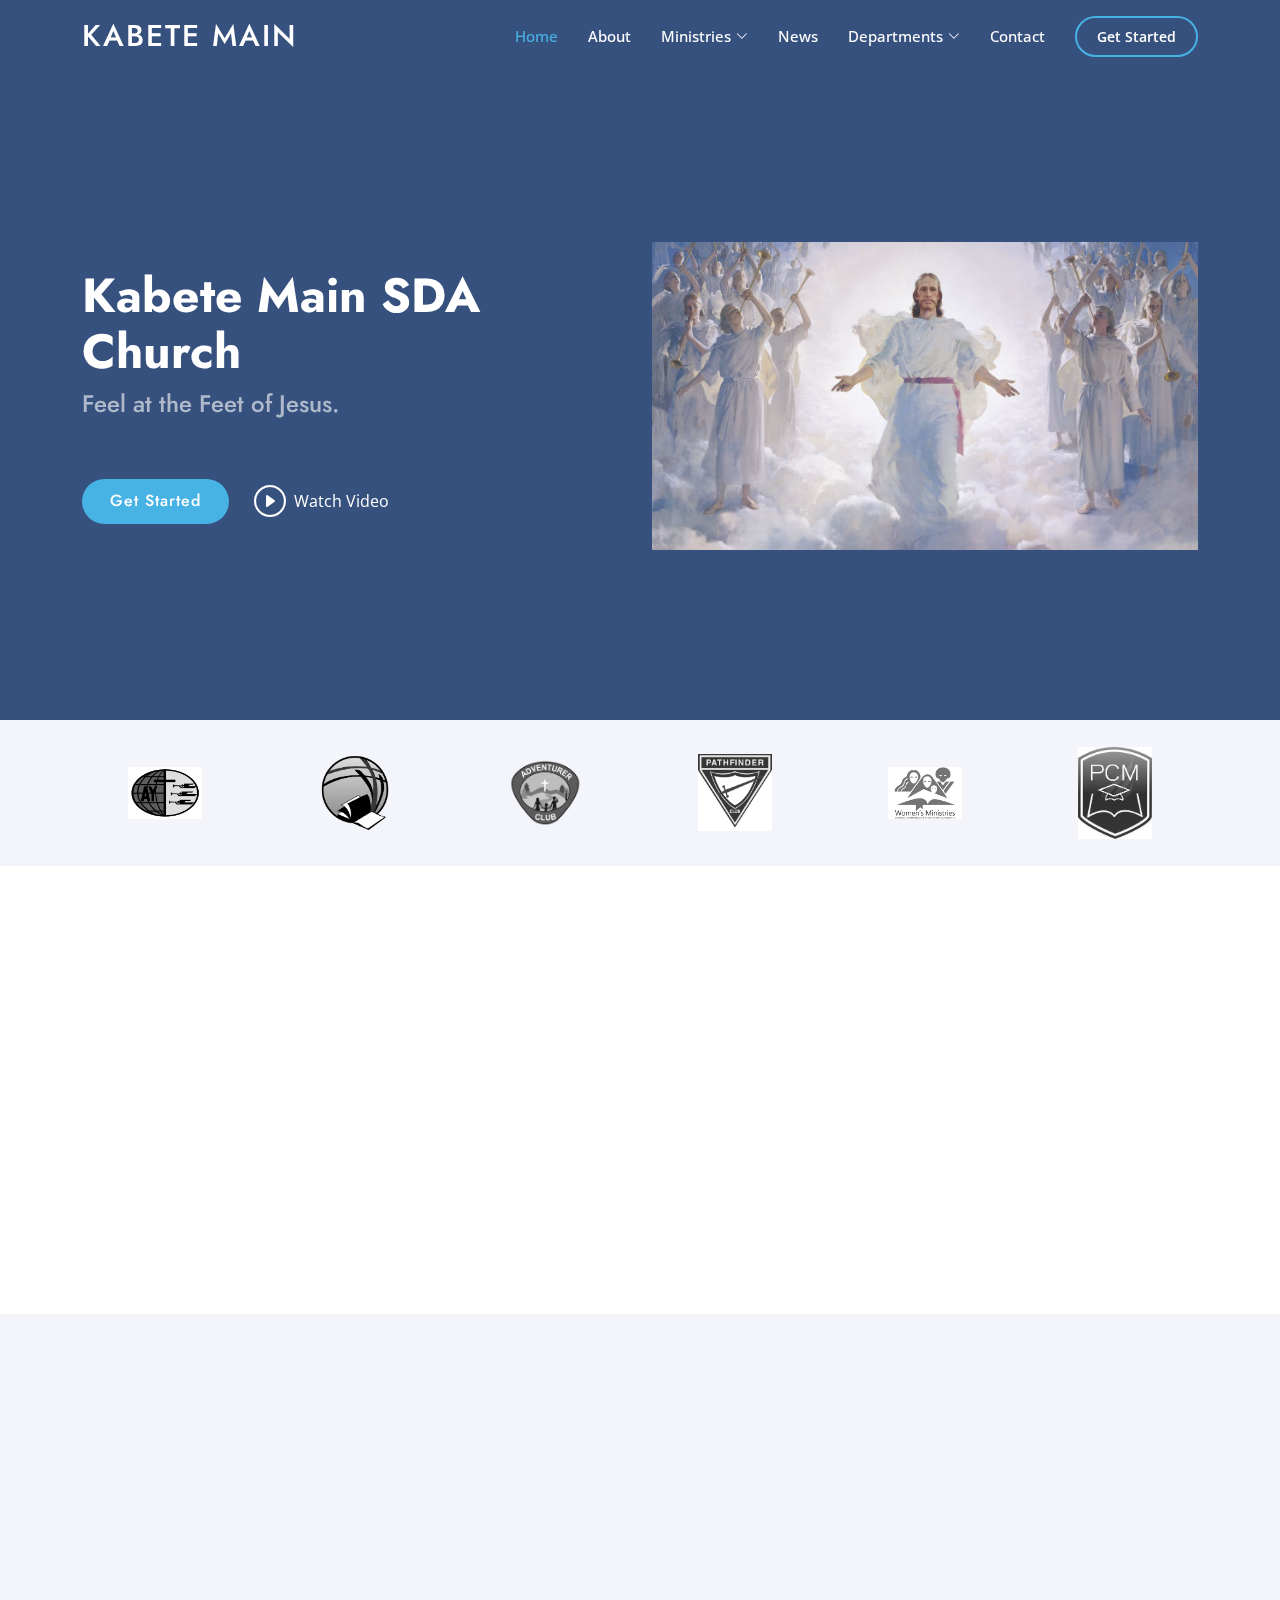
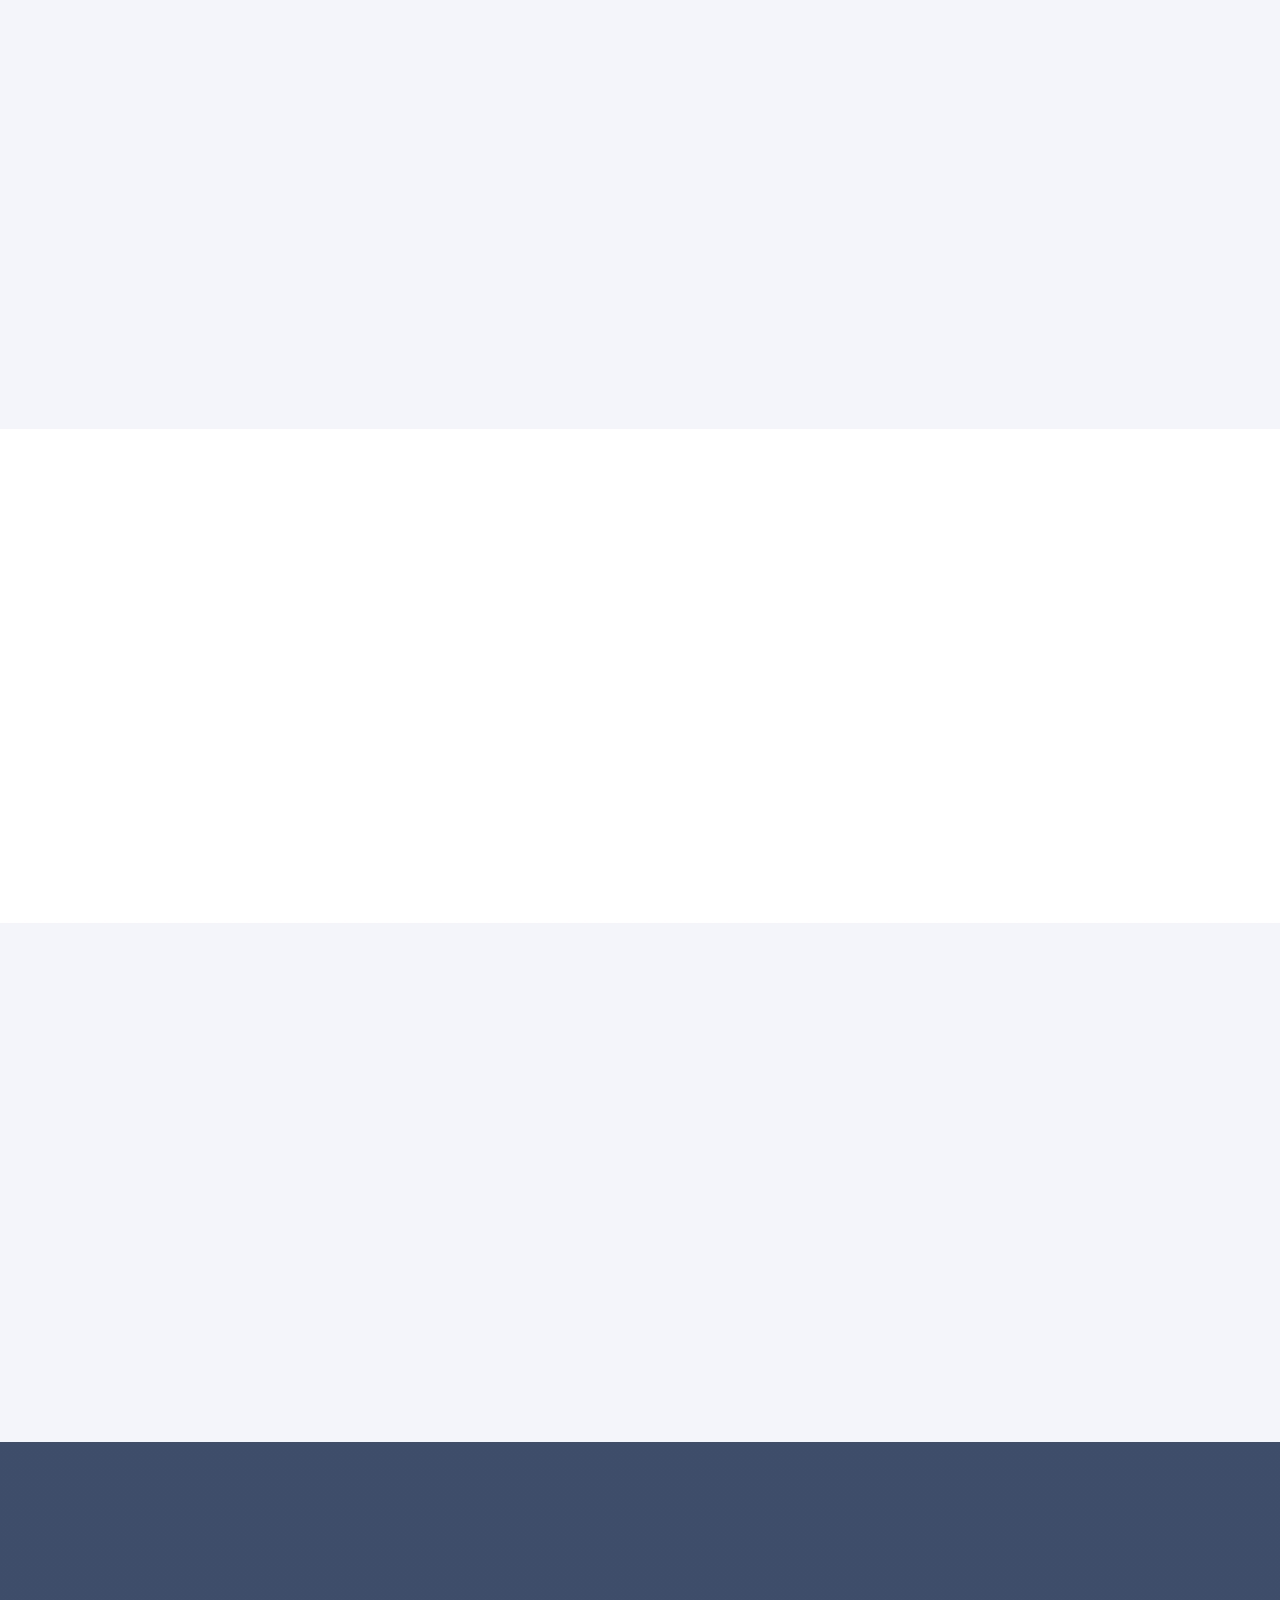
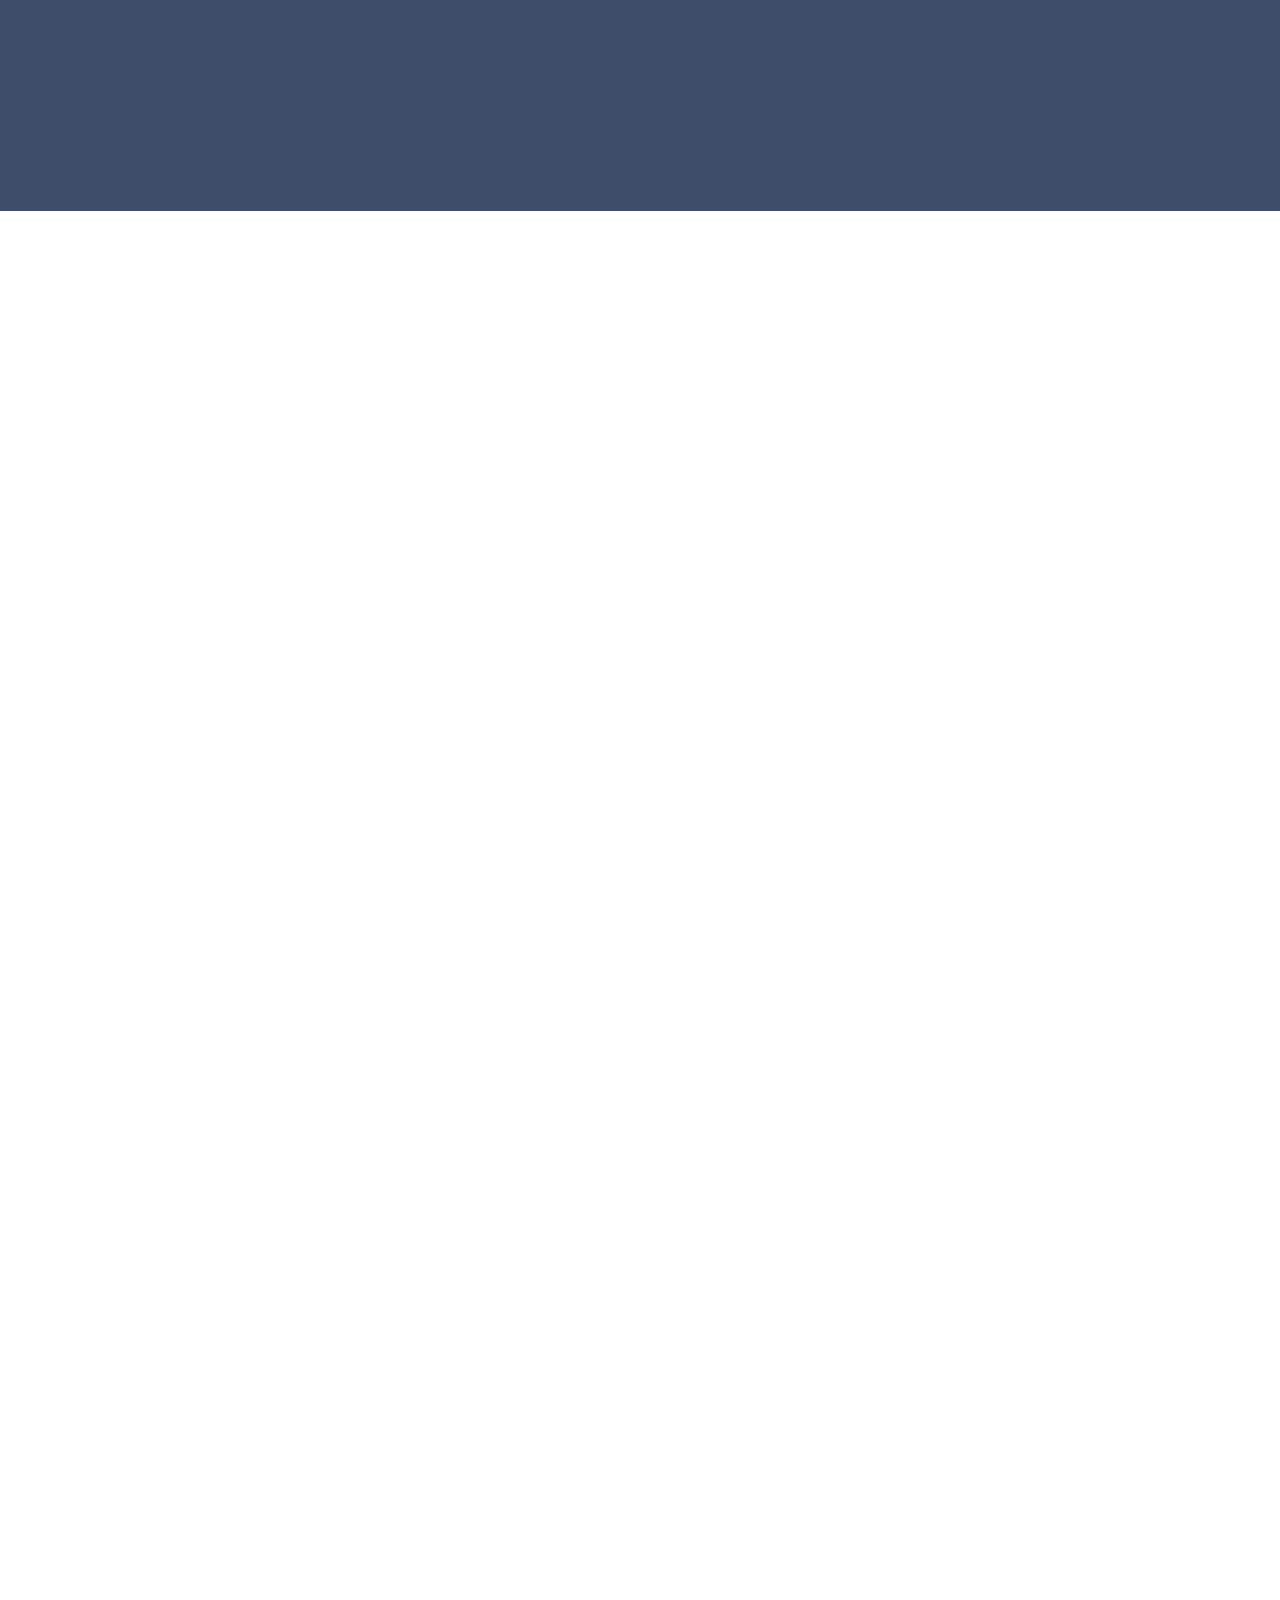
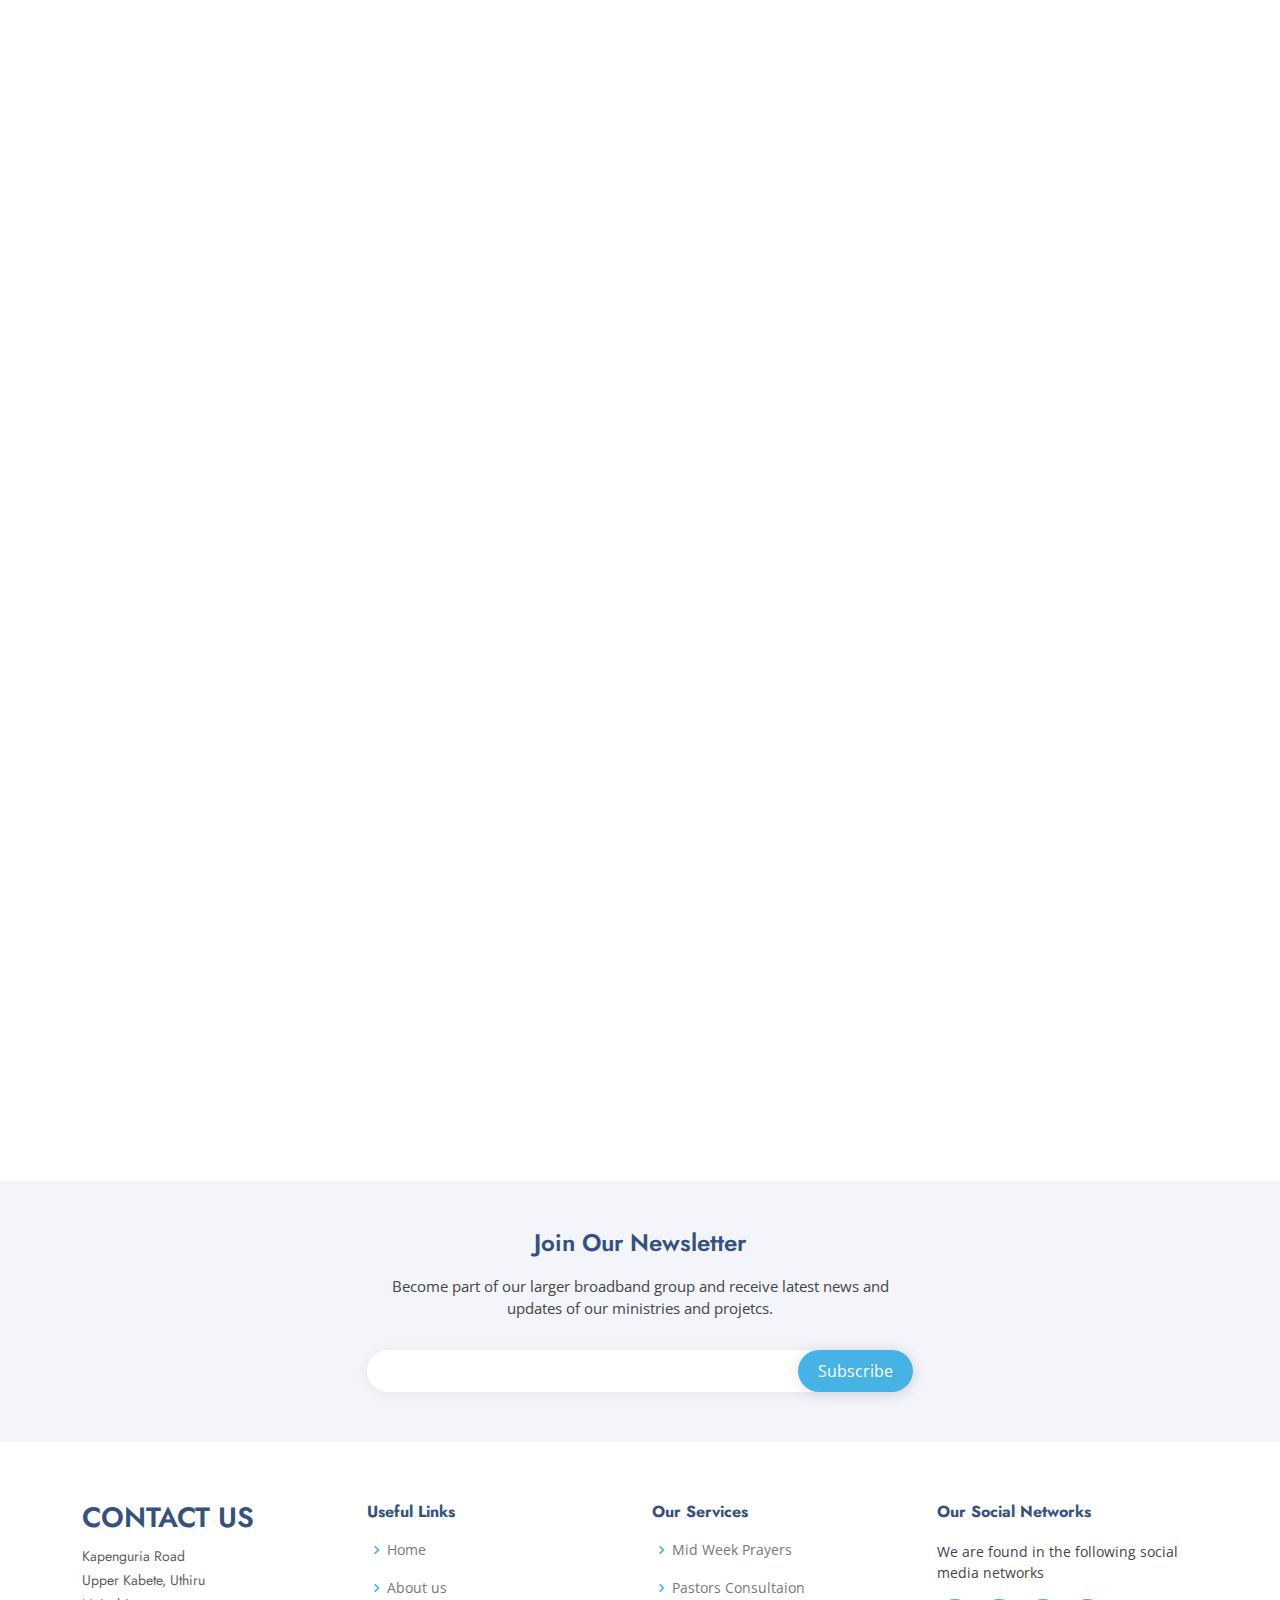
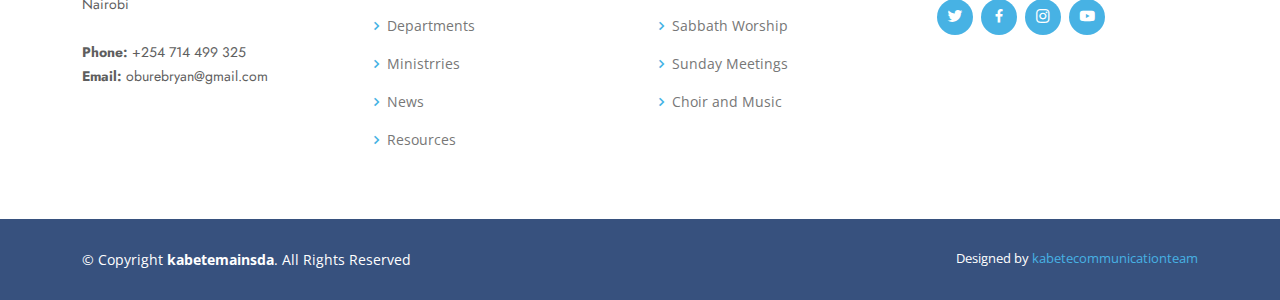
<file: index.html>
<!DOCTYPE html>
<html lang="en">

<head>
  <meta charset="utf-8">
  <meta content="width=device-width, initial-scale=1.0" name="viewport">

  <title>Kabete SDA Church</title>
  <meta content="" name="description">
  <meta content="" name="keywords">

  <!-- Adventist logo -->
  <link href="assets/img/ad log.png" rel="icon">
  <link href="assets/img/adv logo.png" rel="adv logo">

  <!-- Google Fonts -->
  <link href="https://fonts.googleapis.com/css?family=Open+Sans:300,300i,400,400i,600,600i,700,700i|Jost:300,300i,400,400i,500,500i,600,600i,700,700i|Poppins:300,300i,400,400i,500,500i,600,600i,700,700i" rel="stylesheet">

  <!-- Vendor CSS Files -->
  <link href="assets/vendor/aos/aos.css" rel="stylesheet">
  <link href="assets/vendor/bootstrap/css/bootstrap.min.css" rel="stylesheet">
  <link href="assets/vendor/bootstrap-icons/bootstrap-icons.css" rel="stylesheet">
  <link href="assets/vendor/boxicons/css/boxicons.min.css" rel="stylesheet">
  <link href="assets/vendor/glightbox/css/glightbox.min.css" rel="stylesheet">
  <link href="assets/vendor/remixicon/remixicon.css" rel="stylesheet">
  <link href="assets/vendor/swiper/swiper-bundle.min.css" rel="stylesheet">

  <!-- Template Main CSS File -->
  <link href="assets/css/style.css" rel="stylesheet">

  <!-- =======================================================
  * Template Name: fastlinker - v4.8.0
  * Template URL: https://bootstrapmade.com/arsha-free-bootstrap-html-template-corporate/
  * Author: BootstrapMade.com
  * License: https://bootstrapmade.com/license/
  ======================================================== -->
</head>

<body>

  <!-- ======= Header ======= -->
  <header id="header" class="fixed-top ">
    <div class="container d-flex align-items-center">

      <h1 class="logo me-auto"><a href="index.html">KABETE MAIN</a></h1>
      
      <!-- Uncomment below if you prefer to use an image logo -->
      <!-- <a href="index.html" class="logo me-auto"><img src="assets/img/logo.png" alt="" class="img-fluid"></a>-->

      <nav id="navbar" class="navbar">
        <ul>
          <li><a class="nav-link scrollto active" href="#hero">Home</a></li>
          <li><a class="nav-link scrollto" href="#about">About</a></li>
          <li class="dropdown"><a href="#"><span>Ministries</span> <i class="bi bi-chevron-down"></i></a>
            <ul>
              <li><a href="#">Prison</a></li>
              <li><a href="#">Street</a></li>
              <li><a href="#">School</a></li>
              <li><a href="#">Hospital</a></li>
            </ul>
          </li>
          <li><a class="nav-link scrollto" href="#News"> News</a></li>
          <li class="dropdown"><a href="#"><span>Departments</span> <i class="bi bi-chevron-down"></i></a>
            <ul>
              <li><a href="#">Elders</a></li>
              <li class="dropdown"><a href="#"><span>Youth</span> <i class="bi bi-chevron-right"></i></a>
                <ul>
                  <li><a href="#">Pathfinders</a></li>
                  <li><a href="#">Ambassadors</a></li>
                  <li><a href="#">Senior Youth</a></li>
                </ul>
              </li>
              <li><a href="#">AMO</a></li>
              <li><a href="#">AWM</a></li>
              <li><a href="#">Chaplaincy</a></li>
              <li><a href="#">Masterguide</a></li>
            </ul>
          </li>
          <li><a class="nav-link scrollto" href="#contact">Contact</a></li>
          <li><a class="getstarted scrollto" href="#about">Get Started</a></li>
        </ul>
        <i class="bi bi-list mobile-nav-toggle"></i>
      </nav><!-- .navbar -->

    </div>
  </header><!-- End Header -->

  <!-- ======= Hero Section ======= -->
  <section id="hero" class="d-flex align-items-center">

    <div class="container">
      <div class="row">
        <div class="col-lg-6 d-flex flex-column justify-content-center pt-4 pt-lg-0 order-2 order-lg-1" data-aos="fade-up" data-aos-delay="200">
          <h1>Kabete Main SDA Church</h1>
          <h2>Feel at the Feet of Jesus.</h2>
          <div class="d-flex justify-content-center justify-content-lg-start">
            <a href="#about" class="btn-get-started scrollto">Get Started</a>
            <a href="https://www.youtube.com/watch?v=jDDaplaOz7Q" class="glightbox btn-watch-video"><i class="bi bi-play-circle"></i><span>Watch Video</span></a>
          </div>
        </div>
        <div class="col-lg-6 order-1 order-lg-2 hero-img" data-aos="zoom-in" data-aos-delay="200">
          <img src="assets/img/c2.jpeg" class="img-fluid animated" alt="">
        </div>
      </div>
    </div>

  </section><!-- End Hero -->

  <main id="main">

    <!-- ======= Departments Logo Section ======= -->
    <section id="clients" class="clients section-bg">
      <div class="container">

        <div class="row" data-aos="zoom-in">

          <div class="col-lg-2 col-md-4 col-6 d-flex align-items-center justify-content-center">
            <img src="assets/img/clients/ay 1.png" class="img-fluid" alt="">
          </div>

          <div class="col-lg-2 col-md-4 col-6 d-flex align-items-center justify-content-center">
            <img src="assets/img/clients/ay 2.webp" class="img-fluid" alt="">
          </div>

          <div class="col-lg-2 col-md-4 col-6 d-flex align-items-center justify-content-center">
            <img src="assets/img/clients/ay 3.webp" class="img-fluid" alt="">
          </div>

          <div class="col-lg-2 col-md-4 col-6 d-flex align-items-center justify-content-center">
            <img src="assets/img/clients/Pathfinder_logo.jpeg" class="img-fluid" alt="">
          </div>

          <div class="col-lg-2 col-md-4 col-6 d-flex align-items-center justify-content-center">
            <img src="assets/img/clients/awm 2.png" class="img-fluid" alt="">
          </div>

          <div class="col-lg-2 col-md-4 col-6 d-flex align-items-center justify-content-center">
            <img src="assets/img/clients/ay 6.jpg" class="img-fluid" alt="">
          </div>

        </div>

      </div>
    </section><!-- Department logo Section -->

    <!-- ======= About Us Section ======= -->
    <section id="about" class="about">
      <div class="container" data-aos="fade-up">

        <div class="section-title">
          <h2>About Us</h2>
        </div>

        <div class="row content">
          <div class="col-lg-6">
            <p>
              Kabete Seventh-day Adventist Church is a loving Christian community. 
              Our Church is a part of the worldwide Seventh-day Adventist community and our purpose is to spread the Gospel to all Kindred, tongue, and tribe.
             
            </p>
            <ul>
              <li><i class="ri-check-double-line"></i> Our Mid week prayers are Wednesday 5pm-6pm</li>
              <li><i class="ri-check-double-line"></i> Friday Vespus 5pm-6pm</li>
              <li><i class="ri-check-double-line"></i> Sabbatrh Worship 8am-4:30pm</li>
            </ul>
          </div>
          <div class="col-lg-6 pt-4 pt-lg-0">
            <p>
              We follow the footsteps of our Savior and Lord, Jesus Christ, the Chief Cornerstone, by mingling with the community and giving hope to the hopeless and pointing them to Christ the Source of all hope.
            </p>
            <a href="#" class="btn-learn-more">Learn More</a>
          </div>
        </div>

      </div>
    </section><!-- End About Us Section -->

    <!-- ======= Why Us Section ======= -->
    <section id="why-us" class="why-us section-bg">
      <div class="container-fluid" data-aos="fade-up">

        <div class="row">

          <div class="col-lg-7 d-flex flex-column justify-content-center align-items-stretch  order-2 order-lg-1">

            <div class="content">
              <h3>Why Kabete SDA Church <strong>The Church to be</strong></h3>
              <p>
                Based on the Bible and the Bible alone, we are able to learn and know:
              </p>
            </div>

            <div class="accordion-list">
              <ul>
                <li>
                  <a data-bs-toggle="collapse" class="collapse" data-bs-target="#accordion-list-1"><span>01</span> Why are we Seventh-Day Adventists? <i class="bx bx-chevron-down icon-show"></i><i class="bx bx-chevron-up icon-close"></i></a>
                  <div id="accordion-list-1" class="collapse show" data-bs-parent=".accordion-list">
                    <p>
                      Seventh-day Adventists are a global family of Christians who hold the Bible as the ultimate authority. There are, however, a few distinguishing characteristics that set them apart from many other Christian denominations. 
                    </p>
                  </div>
                </li>

                <li>
                  <a data-bs-toggle="collapse" data-bs-target="#accordion-list-2" class="collapsed"><span>02</span> Why we worship on Sabbath? <i class="bx bx-chevron-down icon-show"></i><i class="bx bx-chevron-up icon-close"></i></a>
                  <div id="accordion-list-2" class="collapse" data-bs-parent=".accordion-list">
                    <p> God blessed the seventh day and declared it holy, for on it He rested from all His work of creation” (Genesis 2:1-3, CSB). 
                    </p>
                  </div>
                </li>

                <li>
                  <a data-bs-toggle="collapse" data-bs-target="#accordion-list-3" class="collapsed"><span>03</span> Why we are saved through grace? <i class="bx bx-chevron-down icon-show"></i><i class="bx bx-chevron-up icon-close"></i></a>
                  <div id="accordion-list-3" class="collapse" data-bs-parent=".accordion-list">
                    <p>
                      Ea pharetra diam sit amet nisl suscipit. Rutrum tellus pellentesque eu tincidunt. Lectus urna duis convallis convallis tellus. Urna molestie at elementum eu facilisis sed odio morbi quis
                    </p>
                  </div>
                </li>

              </ul>
            </div>

          </div>

          <div class="col-lg-5 align-items-stretch order-1 order-lg-2 img" style='background-image: url("assets/img/why-us.png");' data-aos="zoom-in" data-aos-delay="150">&nbsp;</div>
        </div>

      </div>
    </section><!-- End Why Us Section -->

    <!-- ======= Church Program Involvement ======= -->
    <section id="skills" class="skills">
      <div class="container" data-aos="fade-up">

        <div class="row">
          <div class="col-lg-6 d-flex align-items-center" data-aos="fade-right" data-aos-delay="100">
            <img src="assets/img/c2.jpeg" class="img-fluid" alt="">
          </div>
          <div class="col-lg-6 pt-4 pt-lg-0 content" data-aos="fade-left" data-aos-delay="100">
            <h3>Church Program Involvemnt</h3>
            <p class="fst-italic">
              Kabete Church is a vibrant church where the young and the aged meet and make the church lively through participation in the various programs as below.
              You are welcome to have an experience like no other.
            </p>

            <div class="skills-content">

              <div class="progress">
                <span class="skill">Bible Study <i class="val">100%</i></span>
                <div class="progress-bar-wrap">
                  <div class="progress-bar" role="progressbar" aria-valuenow="100" aria-valuemin="0" aria-valuemax="100"></div>
                </div>
              </div>

              <div class="progress">
                <span class="skill">Worship in Music <i class="val">90%</i></span>
                <div class="progress-bar-wrap">
                  <div class="progress-bar" role="progressbar" aria-valuenow="90" aria-valuemin="0" aria-valuemax="100"></div>
                </div>
              </div>

              <div class="progress">
                <span class="skill">Evangelism <i class="val">75%</i></span>
                <div class="progress-bar-wrap">
                  <div class="progress-bar" role="progressbar" aria-valuenow="75" aria-valuemin="0" aria-valuemax="100"></div>
                </div>
              </div>

              <div class="progress">
                <span class="skill">Church Building <i class="val">55%</i></span>
                <div class="progress-bar-wrap">
                  <div class="progress-bar" role="progressbar" aria-valuenow="55" aria-valuemin="0" aria-valuemax="100"></div>
                </div>
              </div>

            </div>

          </div>
        </div>

      </div>
    </section><!-- Church programs Involvement -->

    <!-- ======= Services Section ======= -->
    <section id="services" class="services section-bg">
      <div class="container" data-aos="fade-up">

        <div class="section-title">
          <h2>Worship Services</h2>
          <p>Church programs includes various activities such as prayers, music, bible study, sermons and bible study. These are what makes a christian stand during times of test.</p>
        </div>

        <div class="row">
          <div class="col-xl-3 col-md-6 d-flex align-items-stretch" data-aos="zoom-in" data-aos-delay="100">
            <div class="icon-box">
              <div class="icon"><i class="bx bxl-dribbble"></i></div>
              <h4><a href="">Mid Week Prayers</a></h4>
              <p>Wednesday 5:00pm-6:00pm</p>
            </div>
          </div>

          <div class="col-xl-3 col-md-6 d-flex align-items-stretch mt-4 mt-md-0" data-aos="zoom-in" data-aos-delay="200">
            <div class="icon-box">
              <div class="icon"><i class="bx bx-file"></i></div>
              <h4><a href="">Vespus</a></h4>
              <p>Friday 5:00pm-6:00pm</p>
            </div>
          </div>

          <div class="col-xl-3 col-md-6 d-flex align-items-stretch mt-4 mt-xl-0" data-aos="zoom-in" data-aos-delay="300">
            <div class="icon-box">
              <div class="icon"><i class="bx bx-tachometer"></i></div>
              <h4><a href="">Sabbath</a></h4>
              <p>Saturday 8:00am-=5:00pm</p>
            </div>
          </div>

          <div class="col-xl-3 col-md-6 d-flex align-items-stretch mt-4 mt-xl-0" data-aos="zoom-in" data-aos-delay="400">
            <div class="icon-box">
              <div class="icon"><i class="bx bx-layer"></i></div>
              <h4><a href="">Choir  Training</a></h4>
              <p>Thursday 5:30pm-6:30pm
                 Sunday 8:00am-10:00am
              </p>
            </div>
          </div>

        </div>

      </div>
    </section><!-- End Services Section -->

    <!-- ======= Cta Section ======= -->
    <section id="cta" class="cta">
      <div class="container" data-aos="zoom-in">

        <div class="row">
          <div class="col-lg-9 text-center text-lg-start">
            <h3>Call To Mission</h3>
            <p> The mission of Seventh day Adventsist is to call people to become disciples of Jesus Christ, to proclaim the evelasting gospel embraced by the three angel's messages(Rev 14:6-12), 
              and to prepare the world for the Christ's soon return.
            </p>
          </div>
          <div class="col-lg-3 cta-btn-container text-center">
            <a class="cta-btn align-middle" href="#"> Register for Evangelism</a>
          </div>
        </div>

      </div>
    </section><!-- End Cta Section -->

    <!-- ======= Our Beliefs ======= -->
    <section id="pricing" class="pricing">
      <div class="container" data-aos="fade-up">

        <div class="section-title">
          <h2>Our Beliefs</h2>
          <p>Kabete SDA church belongs to the larger SDA international community. We have 6 doctrines which form our 28 fundamental beliefs as seventh-day adventists</p>
        </div>

        <div class="row">

          <div class="col-lg-4" data-aos="fade-up" data-aos-delay="100">
            <div class="box">
              <h3>Doctrine of God</h3>
              <h4><sup></sup>5<span>Beliefs</span></h4>
              <ul>
                <li><i class="bx bx-check"></i> Holy Scriptures</li>
                <li><i class="bx bx-check"></i> Godhead</li>
                <li><i class="bx bx-check"></i> The Father</li>
                <li><i class="bx bx-check"></i> The Son</li>
                <li><i class="bx bx-check"></i> The Holy Spirit</li>
              </ul>
              <a href="#" class="buy-btn">Get Started</a>
            </div>
          </div>

          <div class="col-lg-4" data-aos="fade-up" data-aos-delay="100">
            <div class="box">
              <h3>Doctrine of Man</h3>
              <h4><sup></sup>2<span>Beliefs</span></h4>
              <ul>
                <li><i class="bx bx-check"></i> Creation</li>
                <li><i class="bx bx-check"></i> Nature of Man</li>
              </ul>
              <a href="#" class="buy-btn">Get Started</a>
            </div>
          </div>

          <div class="col-lg-4 mt-4 mt-lg-0" data-aos="fade-up" data-aos-delay="200">
            <div class="box featured">
              <h3>Doctrine of Salvation</h3>
              <h4><sup></sup>4<span>Beliefs</span></h4>
              <ul>
                <li><i class="bx bx-check"></i> Great Controversy</li>
                <li><i class="bx bx-check"></i> Life,Death and Resurrection of Christ</li>
                <li><i class="bx bx-check"></i> Experience of Salvation</li>
                <li><i class="bx bx-check"></i> Growing in Christ</li>
              </ul>
              <a href="#" class="buy-btn">Get Started</a>
            </div>
          </div>

          <div class="col-lg-4 mt-4 mt-lg-0" data-aos="fade-up" data-aos-delay="200">
            <div class="box featured">
              <h3>Doctrine of the Church</h3>
              <h4><sup></sup>7<span>Beliefs</span></h4>
              <ul>
                <li><i class="bx bx-check"></i> Church</li>
                <li><i class="bx bx-check"></i> Remnant and its Mission</li>
                <li><i class="bx bx-check"></i> Unity in the Body of Christ</li>
                <li><i class="bx bx-check"></i> Baptism</li>
                <li><i class="bx bx-check"></i>Lords Supper</li>
                <li><i class="bx bx-check"></i>Spritual Gifts and Ministries</li>
                <li><i class="bx bx-check"></i>The Gift of Prophecy</li>
              </ul>
              <a href="#" class="buy-btn">Get Started</a>
            </div>
          </div>

          <div class="col-lg-4 mt-4 mt-lg-0" data-aos="fade-up" data-aos-delay="200">
            <div class="box featured">
              <h3>Doctrine of the Christian Life</h3>
              <h4><sup></sup>5<span>Beliefs</span></h4>
              <ul>
                <li><i class="bx bx-check"></i> Law of God</li>
                <li><i class="bx bx-check"></i> Sabbath </li>
                <li><i class="bx bx-check"></i> Stewardship</li>
                <li><i class="bx bx-check"></i> Christian Behavior</li>
                <li><i class="bx bx-check"></i> Marriage and the Family</li>
              </ul>
              <a href="#" class="buy-btn">Get Started</a>
            </div>
          </div>

          <div class="col-lg-4 mt-4 mt-lg-0" data-aos="fade-up" data-aos-delay="300">
            <div class="box">
              <h3>Doctrine of Last Days</h3>
              <h4><sup></sup>5<span>Beliefs</span></h4>
              <ul>
                <li><i class="bx bx-check"></i> Christ Ministry in the Heavenly Sanctuary</li>
                <li><i class="bx bx-check"></i> Second Coming of Christ</li>
                <li><i class="bx bx-check"></i> Death and Resurrection</li>
                <li><i class="bx bx-check"></i> Millenium and the end of Sin</li>
                <li><i class="bx bx-check"></i> New Earth</li>
              </ul>
              <a href="#" class="buy-btn">Get Started</a>
            </div>
          </div>

        </div>

      </div>
    </section><!-- End Our Beliefs Section -->

    <!-- ======= Contact Section ======= -->
    <section id="contact" class="contact">
      <div class="container" data-aos="fade-up">

        <div class="section-title">
          <h2>Contact</h2>
          <p>For more information, kindly visit us on the below location. You can as well leave us a message in the dialog box below:</p>
        </div>

        <div class="row">

          <div class="col-lg-5 d-flex align-items-stretch">
            <div class="info">
              <div class="address">
                <i class="bi bi-geo-alt"></i>
                <h4>Location:</h4>
                <p>Kapenguria Road, Upper Kabete, Nairobi</p>
              </div>

              <div class="email">
                <i class="bi bi-envelope"></i>
                <h4>Email:</h4>
                <p>oburebryan@gmail.com</p>
              </div>

              <div class="phone">
                <i class="bi bi-phone"></i>
                <h4>Call:</h4>
                <p>+254 714 499 325</p>
              </div>

              <iframe src="https://www.google.com/maps/embed?pb=!1m18!1m12!1m3!1d15955.441590771932!2d36.70736173955078!3d-1.255552800000001!2m3!1f0!2f0!3f0!3m2!1i1024!2i768!4f13.1!3m3!1m2!1s0x182f191ba5a6a429%3A0x6512fb15b8d1fd88!2sSeventh%20-%20Day%20Adventist%20Church%20Kabete!5e0!3m2!1sen!2ske!4v1660253864201!5m2!1sen!2ske" width="600" height="450" style="border:0;" allowfullscreen="" loading="lazy" referrerpolicy="no-referrer-when-downgrade"></iframe>
            </div>

          </div>

          <div class="col-lg-7 mt-5 mt-lg-0 d-flex align-items-stretch">
            <form action="forms/contact.php" method="post" role="form" class="php-email-form">
              <div class="row">
                <div class="form-group col-md-6">
                  <label for="name">Your Name</label>
                  <input type="text" name="name" class="form-control" id="name" required>
                </div>
                <div class="form-group col-md-6">
                  <label for="name">Your Email</label>
                  <input type="email" class="form-control" name="email" id="email" required>
                </div>
              </div>
              <div class="form-group">
                <label for="name">Subject</label>
                <input type="text" class="form-control" name="subject" id="subject" required>
              </div>
              <div class="form-group">
                <label for="name">Message</label>
                <textarea class="form-control" name="message" rows="10" required></textarea>
              </div>
              <div class="my-3">
                <div class="loading">Loading</div>
                <div class="error-message"></div>
                <div class="sent-message">Your message has been sent. Thank you!</div>
              </div>
              <div class="text-center"><button type="submit">Send Message</button></div>
            </form>
          </div>

        </div>

      </div>
    </section><!-- End Contact Section -->

  </main><!-- End #main -->

  <!-- ======= Footer ======= -->
  <footer id="footer">

    <div class="footer-newsletter">
      <div class="container">
        <div class="row justify-content-center">
          <div class="col-lg-6">
            <h4>Join Our Newsletter</h4>
            <p>Become part of our larger broadband group and receive latest news and updates of our ministries and projetcs.</p>
            <form action="" method="post">
              <input type="email" name="email"><input type="submit" value="Subscribe">
            </form>
          </div>
        </div>
      </div>
    </div>

    <div class="footer-top">
      <div class="container">
        <div class="row">

          <div class="col-lg-3 col-md-6 footer-contact">
            <h3>Contact Us</h3>
            <p>
              Kapenguria Road <br>
              Upper Kabete, Uthiru<br>
              Nairobi <br><br>
              <strong>Phone:</strong> +254 714 499 325<br>
              <strong>Email:</strong> oburebryan@gmail.com<br>
            </p>
          </div>

          <div class="col-lg-3 col-md-6 footer-links">
            <h4>Useful Links</h4>
            <ul>
              <li><i class="bx bx-chevron-right"></i> <a href="#">Home</a></li>
              <li><i class="bx bx-chevron-right"></i> <a href="#">About us</a></li>
              <li><i class="bx bx-chevron-right"></i> <a href="#">Departments</a></li>
              <li><i class="bx bx-chevron-right"></i> <a href="#">Ministrries</a></li>
              <li><i class="bx bx-chevron-right"></i> <a href="#">News</a></li>
              <li><i class="bx bx-chevron-right"></i> <a href="#">Resources</a></li>
            </ul>
          </div>

          <div class="col-lg-3 col-md-6 footer-links">
            <h4>Our Services</h4>
            <ul>
              <li><i class="bx bx-chevron-right"></i> <a href="#">Mid Week Prayers</a></li>
              <li><i class="bx bx-chevron-right"></i> <a href="#">Pastors Consultaion</a></li>
              <li><i class="bx bx-chevron-right"></i> <a href="#">Sabbath Worship</a></li>
              <li><i class="bx bx-chevron-right"></i> <a href="#">Sunday Meetings</a></li>
              <li><i class="bx bx-chevron-right"></i> <a href="#">Choir and Music</a></li>
            </ul>
          </div>

          <div class="col-lg-3 col-md-6 footer-links">
            <h4>Our Social Networks</h4>
            <p>We are found in the following social media networks</p>
            <div class="social-links mt-3">
              <a href="#" class="twitter"><i class="bx bxl-twitter"></i></a>
              <a href="#" class="facebook"><i class="bx bxl-facebook"></i></a>
              <a href="#" class="instagram"><i class="bx bxl-instagram"></i></a>
              <a href="#" class="youtube"><i class="bx bxl-youtube"></i></a>
            </div>
          </div>

        </div>
      </div>
    </div>

    <div class="container footer-bottom clearfix">
      <div class="copyright">
        &copy; Copyright <strong><span>kabetemainsda</span></strong>. All Rights Reserved
      </div>
      <div class="credits">
        <!-- All the links in the footer should remain intact. -->
        <!-- You can delete the links only if you purchased the pro version. -->
        <!-- Licensing information: https://bootstrapmade.com/license/ -->
        <!-- Purchase the pro version with working PHP/AJAX contact form: https://bootstrapmade.com/arsha-free-bootstrap-html-template-corporate/ -->
        Designed by <a href="https://github.com/fastlinker">kabetecommunicationteam</a>
      </div>
    </div>
  </footer><!-- End Footer -->

  <div id="preloader"></div>
  <a href="#" class="back-to-top d-flex align-items-center justify-content-center"><i class="bi bi-arrow-up-short"></i></a>

  <!-- Vendor JS Files -->
  <script src="assets/vendor/aos/aos.js"></script>
  <script src="assets/vendor/bootstrap/js/bootstrap.bundle.min.js"></script>
  <script src="assets/vendor/glightbox/js/glightbox.min.js"></script>
  <script src="assets/vendor/isotope-layout/isotope.pkgd.min.js"></script>
  <script src="assets/vendor/swiper/swiper-bundle.min.js"></script>
  <script src="assets/vendor/waypoints/noframework.waypoints.js"></script>
  <script src="assets/vendor/php-email-form/validate.js"></script>

  <!-- Template Main JS File -->
  <script src="assets/js/main.js"></script>

</body>

</html>
</file>
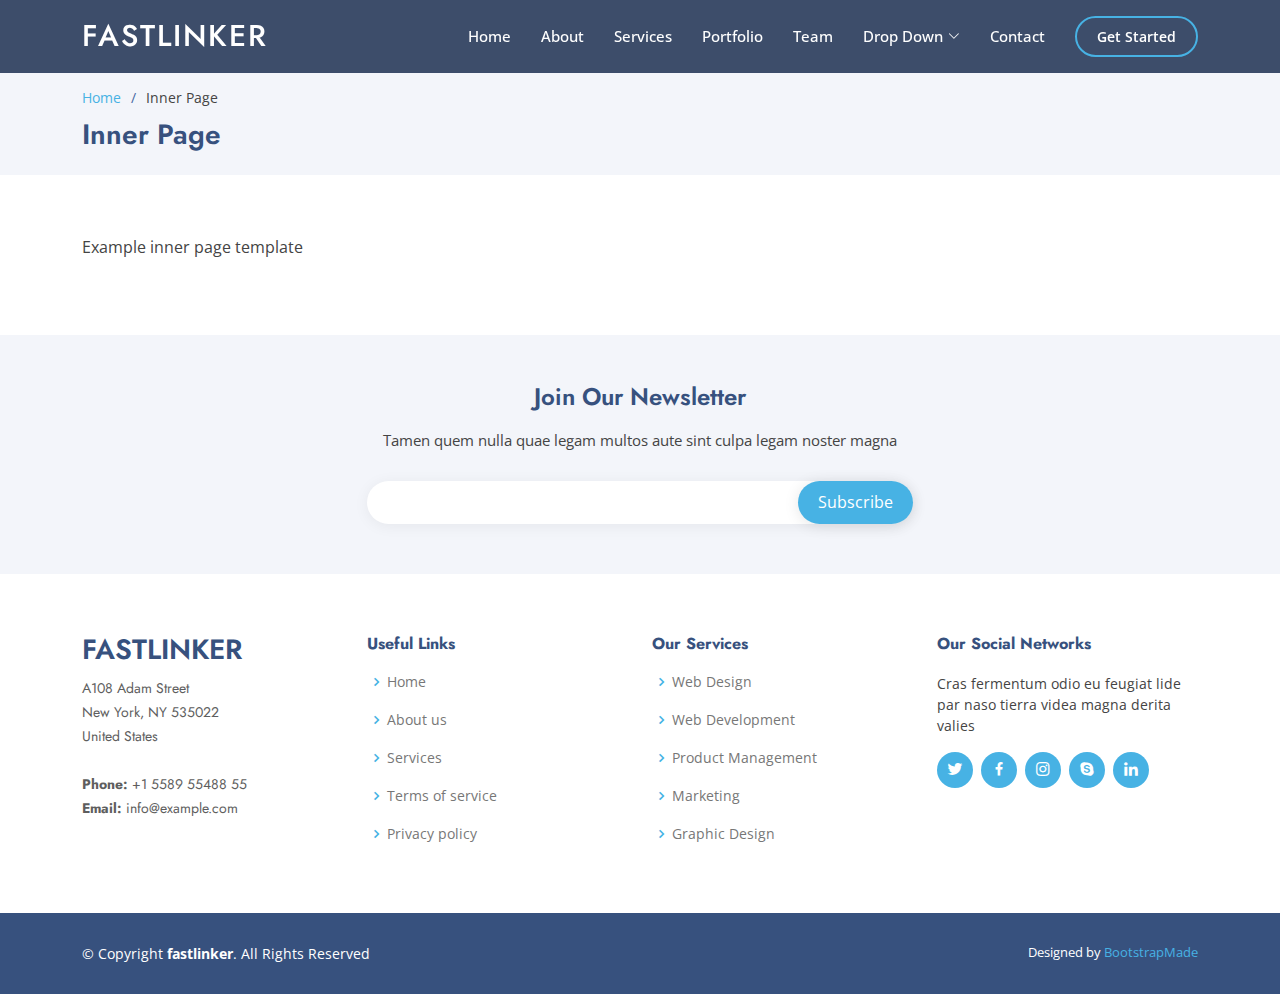
<file: inner-page.html>
<!DOCTYPE html>
<html lang="en">

<head>
  <meta charset="utf-8">
  <meta content="width=device-width, initial-scale=1.0" name="viewport">

  <title>Inner Page - fastlinker Bootstrap Template</title>
  <meta content="" name="description">
  <meta content="" name="keywords">

  <!-- Favicons -->
  <link href="assets/img/favicon.png" rel="icon">
  <link href="assets/img/apple-touch-icon.png" rel="apple-touch-icon">

  <!-- Google Fonts -->
  <link href="https://fonts.googleapis.com/css?family=Open+Sans:300,300i,400,400i,600,600i,700,700i|Jost:300,300i,400,400i,500,500i,600,600i,700,700i|Poppins:300,300i,400,400i,500,500i,600,600i,700,700i" rel="stylesheet">

  <!-- Vendor CSS Files -->
  <link href="assets/vendor/aos/aos.css" rel="stylesheet">
  <link href="assets/vendor/bootstrap/css/bootstrap.min.css" rel="stylesheet">
  <link href="assets/vendor/bootstrap-icons/bootstrap-icons.css" rel="stylesheet">
  <link href="assets/vendor/boxicons/css/boxicons.min.css" rel="stylesheet">
  <link href="assets/vendor/glightbox/css/glightbox.min.css" rel="stylesheet">
  <link href="assets/vendor/remixicon/remixicon.css" rel="stylesheet">
  <link href="assets/vendor/swiper/swiper-bundle.min.css" rel="stylesheet">

  <!-- Template Main CSS File -->
  <link href="assets/css/style.css" rel="stylesheet">

  <!-- =======================================================
  * Template Name: fastlinker - v4.8.0
  * Template URL: https://bootstrapmade.com/fastlinker-free-bootstrap-html-template-corporate/
  * Author: BootstrapMade.com
  * License: https://bootstrapmade.com/license/
  ======================================================== -->
</head>

<body>

  <!-- ======= Header ======= -->
  <header id="header" class="fixed-top header-inner-pages">
    <div class="container d-flex align-items-center">

      <h1 class="logo me-auto"><a href="index.html">fastlinker</a></h1>
      <!-- Uncomment below if you prefer to use an image logo -->
      <!-- <a href="index.html" class="logo me-auto"><img src="assets/img/logo.png" alt="" class="img-fluid"></a>-->

      <nav id="navbar" class="navbar">
        <ul>
          <li><a class="nav-link scrollto " href="#hero">Home</a></li>
          <li><a class="nav-link scrollto" href="#about">About</a></li>
          <li><a class="nav-link scrollto" href="#services">Services</a></li>
          <li><a class="nav-link   scrollto" href="#portfolio">Portfolio</a></li>
          <li><a class="nav-link scrollto" href="#team">Team</a></li>
          <li class="dropdown"><a href="#"><span>Drop Down</span> <i class="bi bi-chevron-down"></i></a>
            <ul>
              <li><a href="#">Drop Down 1</a></li>
              <li class="dropdown"><a href="#"><span>Deep Drop Down</span> <i class="bi bi-chevron-right"></i></a>
                <ul>
                  <li><a href="#">Deep Drop Down 1</a></li>
                  <li><a href="#">Deep Drop Down 2</a></li>
                  <li><a href="#">Deep Drop Down 3</a></li>
                  <li><a href="#">Deep Drop Down 4</a></li>
                  <li><a href="#">Deep Drop Down 5</a></li>
                </ul>
              </li>
              <li><a href="#">Drop Down 2</a></li>
              <li><a href="#">Drop Down 3</a></li>
              <li><a href="#">Drop Down 4</a></li>
            </ul>
          </li>
          <li><a class="nav-link scrollto" href="#contact">Contact</a></li>
          <li><a class="getstarted scrollto" href="#about">Get Started</a></li>
        </ul>
        <i class="bi bi-list mobile-nav-toggle"></i>
      </nav><!-- .navbar -->

    </div>
  </header><!-- End Header -->

  <main id="main">

    <!-- ======= Breadcrumbs ======= -->
    <section id="breadcrumbs" class="breadcrumbs">
      <div class="container">

        <ol>
          <li><a href="index.html">Home</a></li>
          <li>Inner Page</li>
        </ol>
        <h2>Inner Page</h2>

      </div>
    </section><!-- End Breadcrumbs -->

    <section class="inner-page">
      <div class="container">
        <p>
          Example inner page template
        </p>
      </div>
    </section>

  </main><!-- End #main -->

  <!-- ======= Footer ======= -->
  <footer id="footer">

    <div class="footer-newsletter">
      <div class="container">
        <div class="row justify-content-center">
          <div class="col-lg-6">
            <h4>Join Our Newsletter</h4>
            <p>Tamen quem nulla quae legam multos aute sint culpa legam noster magna</p>
            <form action="" method="post">
              <input type="email" name="email"><input type="submit" value="Subscribe">
            </form>
          </div>
        </div>
      </div>
    </div>

    <div class="footer-top">
      <div class="container">
        <div class="row">

          <div class="col-lg-3 col-md-6 footer-contact">
            <h3>fastlinker</h3>
            <p>
              A108 Adam Street <br>
              New York, NY 535022<br>
              United States <br><br>
              <strong>Phone:</strong> +1 5589 55488 55<br>
              <strong>Email:</strong> info@example.com<br>
            </p>
          </div>

          <div class="col-lg-3 col-md-6 footer-links">
            <h4>Useful Links</h4>
            <ul>
              <li><i class="bx bx-chevron-right"></i> <a href="#">Home</a></li>
              <li><i class="bx bx-chevron-right"></i> <a href="#">About us</a></li>
              <li><i class="bx bx-chevron-right"></i> <a href="#">Services</a></li>
              <li><i class="bx bx-chevron-right"></i> <a href="#">Terms of service</a></li>
              <li><i class="bx bx-chevron-right"></i> <a href="#">Privacy policy</a></li>
            </ul>
          </div>

          <div class="col-lg-3 col-md-6 footer-links">
            <h4>Our Services</h4>
            <ul>
              <li><i class="bx bx-chevron-right"></i> <a href="#">Web Design</a></li>
              <li><i class="bx bx-chevron-right"></i> <a href="#">Web Development</a></li>
              <li><i class="bx bx-chevron-right"></i> <a href="#">Product Management</a></li>
              <li><i class="bx bx-chevron-right"></i> <a href="#">Marketing</a></li>
              <li><i class="bx bx-chevron-right"></i> <a href="#">Graphic Design</a></li>
            </ul>
          </div>

          <div class="col-lg-3 col-md-6 footer-links">
            <h4>Our Social Networks</h4>
            <p>Cras fermentum odio eu feugiat lide par naso tierra videa magna derita valies</p>
            <div class="social-links mt-3">
              <a href="#" class="twitter"><i class="bx bxl-twitter"></i></a>
              <a href="#" class="facebook"><i class="bx bxl-facebook"></i></a>
              <a href="#" class="instagram"><i class="bx bxl-instagram"></i></a>
              <a href="#" class="google-plus"><i class="bx bxl-skype"></i></a>
              <a href="#" class="linkedin"><i class="bx bxl-linkedin"></i></a>
            </div>
          </div>

        </div>
      </div>
    </div>

    <div class="container footer-bottom clearfix">
      <div class="copyright">
        &copy; Copyright <strong><span>fastlinker</span></strong>. All Rights Reserved
      </div>
      <div class="credits">
        <!-- All the links in the footer should remain intact. -->
        <!-- You can delete the links only if you purchased the pro version. -->
        <!-- Licensing information: https://bootstrapmade.com/license/ -->
        <!-- Purchase the pro version with working PHP/AJAX contact form: https://bootstrapmade.com/fastlinker-free-bootstrap-html-template-corporate/ -->
        Designed by <a href="https://bootstrapmade.com/">BootstrapMade</a>
      </div>
    </div>
  </footer><!-- End Footer -->

  <div id="preloader"></div>
  <a href="#" class="back-to-top d-flex align-items-center justify-content-center"><i class="bi bi-arrow-up-short"></i></a>

  <!-- Vendor JS Files -->
  <script src="assets/vendor/aos/aos.js"></script>
  <script src="assets/vendor/bootstrap/js/bootstrap.bundle.min.js"></script>
  <script src="assets/vendor/glightbox/js/glightbox.min.js"></script>
  <script src="assets/vendor/isotope-layout/isotope.pkgd.min.js"></script>
  <script src="assets/vendor/swiper/swiper-bundle.min.js"></script>
  <script src="assets/vendor/waypoints/noframework.waypoints.js"></script>
  <script src="assets/vendor/php-email-form/validate.js"></script>

  <!-- Template Main JS File -->
  <script src="assets/js/main.js"></script>

</body>

</html>
</file>
<file: assets/css/style.css>
/**
* Template Name: fastlinker - v4.8.0
* Template URL: https://bootstrapmade.com/fastlinker-free-bootstrap-html-template-corporate/
* Author: BootstrapMade.com
* License: https://bootstrapmade.com/license/
*/

/*--------------------------------------------------------------
# General
--------------------------------------------------------------*/
body {
  font-family: "Open Sans", sans-serif;
  color: #444444;
}

a {
  color: #47b2e4;
  text-decoration: none;
}

a:hover {
  color: #73c5eb;
  text-decoration: none;
}

h1,
h2,
h3,
h4,
h5,
h6 {
  font-family: "Jost", sans-serif;
}

/*--------------------------------------------------------------
# Preloader
--------------------------------------------------------------*/
#preloader {
  position: fixed;
  top: 0;
  left: 0;
  right: 0;
  bottom: 0;
  z-index: 9999;
  overflow: hidden;
  background: #37517e;
}

#preloader:before {
  content: "";
  position: fixed;
  top: calc(50% - 30px);
  left: calc(50% - 30px);
  border: 6px solid #37517e;
  border-top-color: #fff;
  border-bottom-color: #fff;
  border-radius: 50%;
  width: 60px;
  height: 60px;
  -webkit-animation: animate-preloader 1s linear infinite;
  animation: animate-preloader 1s linear infinite;
}

@-webkit-keyframes animate-preloader {
  0% {
    transform: rotate(0deg);
  }

  100% {
    transform: rotate(360deg);
  }
}

@keyframes animate-preloader {
  0% {
    transform: rotate(0deg);
  }

  100% {
    transform: rotate(360deg);
  }
}

/*--------------------------------------------------------------
# Back to top button
--------------------------------------------------------------*/
.back-to-top {
  position: fixed;
  visibility: hidden;
  opacity: 0;
  right: 15px;
  bottom: 15px;
  z-index: 996;
  background: #47b2e4;
  width: 40px;
  height: 40px;
  border-radius: 50px;
  transition: all 0.4s;
}

.back-to-top i {
  font-size: 24px;
  color: #fff;
  line-height: 0;
}

.back-to-top:hover {
  background: #6bc1e9;
  color: #fff;
}

.back-to-top.active {
  visibility: visible;
  opacity: 1;
}

/*--------------------------------------------------------------
# Header
--------------------------------------------------------------*/
#header {
  transition: all 0.5s;
  z-index: 997;
  padding: 15px 0;
}

#header.header-scrolled,
#header.header-inner-pages {
  background: rgba(40, 58, 90, 0.9);
}

#header .logo {
  font-size: 30px;
  margin: 0;
  padding: 0;
  line-height: 1;
  font-weight: 500;
  letter-spacing: 2px;
  text-transform: uppercase;
}

#header .logo a {
  color: #fff;
}

#header .logo img {
  max-height: 40px;
}

/*--------------------------------------------------------------
# Navigation Menu
--------------------------------------------------------------*/
/**
* Desktop Navigation 
*/
.navbar {
  padding: 0;
}

.navbar ul {
  margin: 0;
  padding: 0;
  display: flex;
  list-style: none;
  align-items: center;
}

.navbar li {
  position: relative;
}

.navbar a,
.navbar a:focus {
  display: flex;
  align-items: center;
  justify-content: space-between;
  padding: 10px 0 10px 30px;
  font-size: 15px;
  font-weight: 500;
  color: #fff;
  white-space: nowrap;
  transition: 0.3s;
}

.navbar a i,
.navbar a:focus i {
  font-size: 12px;
  line-height: 0;
  margin-left: 5px;
}

.navbar a:hover,
.navbar .active,
.navbar .active:focus,
.navbar li:hover>a {
  color: #47b2e4;
}

.navbar .getstarted,
.navbar .getstarted:focus {
  padding: 8px 20px;
  margin-left: 30px;
  border-radius: 50px;
  color: #fff;
  font-size: 14px;
  border: 2px solid #47b2e4;
  font-weight: 600;
}

.navbar .getstarted:hover,
.navbar .getstarted:focus:hover {
  color: #fff;
  background: #31a9e1;
}

.navbar .dropdown ul {
  display: block;
  position: absolute;
  left: 14px;
  top: calc(100% + 30px);
  margin: 0;
  padding: 10px 0;
  z-index: 99;
  opacity: 0;
  visibility: hidden;
  background: #fff;
  box-shadow: 0px 0px 30px rgba(127, 137, 161, 0.25);
  transition: 0.3s;
  border-radius: 4px;
}

.navbar .dropdown ul li {
  min-width: 200px;
}

.navbar .dropdown ul a {
  padding: 10px 20px;
  font-size: 14px;
  text-transform: none;
  font-weight: 500;
  color: #0c3c53;
}

.navbar .dropdown ul a i {
  font-size: 12px;
}

.navbar .dropdown ul a:hover,
.navbar .dropdown ul .active:hover,
.navbar .dropdown ul li:hover>a {
  color: #47b2e4;
}

.navbar .dropdown:hover>ul {
  opacity: 1;
  top: 100%;
  visibility: visible;
}

.navbar .dropdown .dropdown ul {
  top: 0;
  left: calc(100% - 30px);
  visibility: hidden;
}

.navbar .dropdown .dropdown:hover>ul {
  opacity: 1;
  top: 0;
  left: 100%;
  visibility: visible;
}

@media (max-width: 1366px) {
  .navbar .dropdown .dropdown ul {
    left: -90%;
  }

  .navbar .dropdown .dropdown:hover>ul {
    left: -100%;
  }
}

/**
* Mobile Navigation 
*/
.mobile-nav-toggle {
  color: #fff;
  font-size: 28px;
  cursor: pointer;
  display: none;
  line-height: 0;
  transition: 0.5s;
}

.mobile-nav-toggle.bi-x {
  color: #fff;
}

@media (max-width: 991px) {
  .mobile-nav-toggle {
    display: block;
  }

  .navbar ul {
    display: none;
  }
}

.navbar-mobile {
  position: fixed;
  overflow: hidden;
  top: 0;
  right: 0;
  left: 0;
  bottom: 0;
  background: rgba(40, 58, 90, 0.9);
  transition: 0.3s;
  z-index: 999;
}

.navbar-mobile .mobile-nav-toggle {
  position: absolute;
  top: 15px;
  right: 15px;
}

.navbar-mobile ul {
  display: block;
  position: absolute;
  top: 55px;
  right: 15px;
  bottom: 15px;
  left: 15px;
  padding: 10px 0;
  border-radius: 10px;
  background-color: #fff;
  overflow-y: auto;
  transition: 0.3s;
}

.navbar-mobile a,
.navbar-mobile a:focus {
  padding: 10px 20px;
  font-size: 15px;
  color: #37517e;
}

.navbar-mobile a:hover,
.navbar-mobile .active,
.navbar-mobile li:hover>a {
  color: #47b2e4;
}

.navbar-mobile .getstarted,
.navbar-mobile .getstarted:focus {
  margin: 15px;
  color: #37517e;
}

.navbar-mobile .dropdown ul {
  position: static;
  display: none;
  margin: 10px 20px;
  padding: 10px 0;
  z-index: 99;
  opacity: 1;
  visibility: visible;
  background: #fff;
  box-shadow: 0px 0px 30px rgba(127, 137, 161, 0.25);
}

.navbar-mobile .dropdown ul li {
  min-width: 200px;
}

.navbar-mobile .dropdown ul a {
  padding: 10px 20px;
}

.navbar-mobile .dropdown ul a i {
  font-size: 12px;
}

.navbar-mobile .dropdown ul a:hover,
.navbar-mobile .dropdown ul .active:hover,
.navbar-mobile .dropdown ul li:hover>a {
  color: #47b2e4;
}

.navbar-mobile .dropdown>.dropdown-active {
  display: block;
}

/*--------------------------------------------------------------
# Hero Section
--------------------------------------------------------------*/
#hero {
  width: 100%;
  height: 80vh;
  background: #37517e;
}

#hero .container {
  padding-top: 72px;
}

#hero h1 {
  margin: 0 0 10px 0;
  font-size: 48px;
  font-weight: 700;
  line-height: 56px;
  color: #fff;
}

#hero h2 {
  color: rgba(255, 255, 255, 0.6);
  margin-bottom: 50px;
  font-size: 24px;
}

#hero .btn-get-started {
  font-family: "Jost", sans-serif;
  font-weight: 500;
  font-size: 16px;
  letter-spacing: 1px;
  display: inline-block;
  padding: 10px 28px 11px 28px;
  border-radius: 50px;
  transition: 0.5s;
  margin: 10px 0 0 0;
  color: #fff;
  background: #47b2e4;
}

#hero .btn-get-started:hover {
  background: #209dd8;
}

#hero .btn-watch-video {
  font-size: 16px;
  display: flex;
  align-items: center;
  transition: 0.5s;
  margin: 10px 0 0 25px;
  color: #fff;
  line-height: 1;
}

#hero .btn-watch-video i {
  line-height: 0;
  color: #fff;
  font-size: 32px;
  transition: 0.3s;
  margin-right: 8px;
}

#hero .btn-watch-video:hover i {
  color: #47b2e4;
}

#hero .animated {
  animation: up-down 2s ease-in-out infinite alternate-reverse both;
}

@media (max-width: 991px) {
  #hero {
    height: 100vh;
    text-align: center;
  }

  #hero .animated {
    -webkit-animation: none;
    animation: none;
  }

  #hero .hero-img {
    text-align: center;
  }

  #hero .hero-img img {
    width: 50%;
  }
}

@media (max-width: 768px) {
  #hero h1 {
    font-size: 28px;
    line-height: 36px;
  }

  #hero h2 {
    font-size: 18px;
    line-height: 24px;
    margin-bottom: 30px;
  }

  #hero .hero-img img {
    width: 70%;
  }
}

@media (max-width: 575px) {
  #hero .hero-img img {
    width: 80%;
  }

  #hero .btn-get-started {
    font-size: 16px;
    padding: 10px 24px 11px 24px;
  }
}

@-webkit-keyframes up-down {
  0% {
    transform: translateY(10px);
  }

  100% {
    transform: translateY(-10px);
  }
}

@keyframes up-down {
  0% {
    transform: translateY(10px);
  }

  100% {
    transform: translateY(-10px);
  }
}

/*--------------------------------------------------------------
# Sections General
--------------------------------------------------------------*/
section {
  padding: 60px 0;
  overflow: hidden;
}

.section-bg {
  background-color: #f3f5fa;
}

.section-title {
  text-align: center;
  padding-bottom: 30px;
}

.section-title h2 {
  font-size: 32px;
  font-weight: bold;
  text-transform: uppercase;
  margin-bottom: 20px;
  padding-bottom: 20px;
  position: relative;
  color: #37517e;
}

.section-title h2::before {
  content: "";
  position: absolute;
  display: block;
  width: 120px;
  height: 1px;
  background: #ddd;
  bottom: 1px;
  left: calc(50% - 60px);
}

.section-title h2::after {
  content: "";
  position: absolute;
  display: block;
  width: 40px;
  height: 3px;
  background: #47b2e4;
  bottom: 0;
  left: calc(50% - 20px);
}

.section-title p {
  margin-bottom: 0;
}

/*--------------------------------------------------------------
# Clients
--------------------------------------------------------------*/
.clients {
  padding: 12px 0;
  text-align: center;
}

.clients img {
  max-width: 45%;
  transition: all 0.4s ease-in-out;
  display: inline-block;
  padding: 15px 0;
  filter: grayscale(100);
}

.clients img:hover {
  filter: none;
  transform: scale(1.1);
}

@media (max-width: 768px) {
  .clients img {
    max-width: 40%;
  }
}

/*--------------------------------------------------------------
# About Us
--------------------------------------------------------------*/
.about .content h3 {
  font-weight: 600;
  font-size: 26px;
}

.about .content ul {
  list-style: none;
  padding: 0;
}

.about .content ul li {
  padding-left: 28px;
  position: relative;
}

.about .content ul li+li {
  margin-top: 10px;
}

.about .content ul i {
  position: absolute;
  left: 0;
  top: 2px;
  font-size: 20px;
  color: #47b2e4;
  line-height: 1;
}

.about .content p:last-child {
  margin-bottom: 0;
}

.about .content .btn-learn-more {
  font-family: "Poppins", sans-serif;
  font-weight: 500;
  font-size: 14px;
  letter-spacing: 1px;
  display: inline-block;
  padding: 12px 32px;
  border-radius: 4px;
  transition: 0.3s;
  line-height: 1;
  color: #47b2e4;
  -webkit-animation-delay: 0.8s;
  animation-delay: 0.8s;
  margin-top: 6px;
  border: 2px solid #47b2e4;
}

.about .content .btn-learn-more:hover {
  background: #47b2e4;
  color: #fff;
  text-decoration: none;
}

/*--------------------------------------------------------------
# Why Us
--------------------------------------------------------------*/
.why-us .content {
  padding: 60px 100px 0 100px;
}

.why-us .content h3 {
  font-weight: 400;
  font-size: 34px;
  color: #37517e;
}

.why-us .content h4 {
  font-size: 20px;
  font-weight: 700;
  margin-top: 5px;
}

.why-us .content p {
  font-size: 15px;
  color: #848484;
}

.why-us .img {
  background-size: contain;
  background-repeat: no-repeat;
  background-position: center center;
}

.why-us .accordion-list {
  padding: 0 100px 60px 100px;
}

.why-us .accordion-list ul {
  padding: 0;
  list-style: none;
}

.why-us .accordion-list li+li {
  margin-top: 15px;
}

.why-us .accordion-list li {
  padding: 20px;
  background: #fff;
  border-radius: 4px;
}

.why-us .accordion-list a {
  display: block;
  position: relative;
  font-family: "Poppins", sans-serif;
  font-size: 16px;
  line-height: 24px;
  font-weight: 500;
  padding-right: 30px;
  outline: none;
  cursor: pointer;
}

.why-us .accordion-list span {
  color: #47b2e4;
  font-weight: 600;
  font-size: 18px;
  padding-right: 10px;
}

.why-us .accordion-list i {
  font-size: 24px;
  position: absolute;
  right: 0;
  top: 0;
}

.why-us .accordion-list p {
  margin-bottom: 0;
  padding: 10px 0 0 0;
}

.why-us .accordion-list .icon-show {
  display: none;
}

.why-us .accordion-list a.collapsed {
  color: #343a40;
}

.why-us .accordion-list a.collapsed:hover {
  color: #47b2e4;
}

.why-us .accordion-list a.collapsed .icon-show {
  display: inline-block;
}

.why-us .accordion-list a.collapsed .icon-close {
  display: none;
}

@media (max-width: 1024px) {

  .why-us .content,
  .why-us .accordion-list {
    padding-left: 0;
    padding-right: 0;
  }
}

@media (max-width: 992px) {
  .why-us .img {
    min-height: 400px;
  }

  .why-us .content {
    padding-top: 30px;
  }

  .why-us .accordion-list {
    padding-bottom: 30px;
  }
}

@media (max-width: 575px) {
  .why-us .img {
    min-height: 200px;
  }
}

/*--------------------------------------------------------------
# Skills
--------------------------------------------------------------*/
.skills .content h3 {
  font-weight: 700;
  font-size: 32px;
  color: #37517e;
  font-family: "Poppins", sans-serif;
}

.skills .content ul {
  list-style: none;
  padding: 0;
}

.skills .content ul li {
  padding-bottom: 10px;
}

.skills .content ul i {
  font-size: 20px;
  padding-right: 4px;
  color: #47b2e4;
}

.skills .content p:last-child {
  margin-bottom: 0;
}

.skills .progress {
  height: 60px;
  display: block;
  background: none;
  border-radius: 0;
}

.skills .progress .skill {
  padding: 0;
  margin: 0 0 6px 0;
  text-transform: uppercase;
  display: block;
  font-weight: 600;
  font-family: "Poppins", sans-serif;
  color: #37517e;
}

.skills .progress .skill .val {
  float: right;
  font-style: normal;
}

.skills .progress-bar-wrap {
  background: #e8edf5;
  height: 10px;
}

.skills .progress-bar {
  width: 1px;
  height: 10px;
  transition: 0.9s;
  background-color: #4668a2;
}

/*--------------------------------------------------------------
# Services
--------------------------------------------------------------*/
.services .icon-box {
  box-shadow: 0px 0 25px 0 rgba(0, 0, 0, 0.1);
  padding: 50px 30px;
  transition: all ease-in-out 0.4s;
  background: #fff;
}

.services .icon-box .icon {
  margin-bottom: 10px;
}

.services .icon-box .icon i {
  color: #47b2e4;
  font-size: 36px;
  transition: 0.3s;
}

.services .icon-box h4 {
  font-weight: 500;
  margin-bottom: 15px;
  font-size: 24px;
}

.services .icon-box h4 a {
  color: #37517e;
  transition: ease-in-out 0.3s;
}

.services .icon-box p {
  line-height: 24px;
  font-size: 14px;
  margin-bottom: 0;
}

.services .icon-box:hover {
  transform: translateY(-10px);
}

.services .icon-box:hover h4 a {
  color: #47b2e4;
}

/*--------------------------------------------------------------
# Cta
--------------------------------------------------------------*/
.cta {
  background: linear-gradient(rgba(40, 58, 90, 0.9), rgba(40, 58, 90, 0.9)), url("../img/cta-bg.jpg") fixed center center;
  background-size: cover;
  padding: 120px 0;
}

.cta h3 {
  color: #fff;
  font-size: 28px;
  font-weight: 700;
}

.cta p {
  color: #fff;
}

.cta .cta-btn {
  font-family: "Jost", sans-serif;
  font-weight: 500;
  font-size: 16px;
  letter-spacing: 1px;
  display: inline-block;
  padding: 12px 40px;
  border-radius: 50px;
  transition: 0.5s;
  margin: 10px;
  border: 2px solid #fff;
  color: #fff;
}

.cta .cta-btn:hover {
  background: #47b2e4;
  border: 2px solid #47b2e4;
}

@media (max-width: 1024px) {
  .cta {
    background-attachment: scroll;
  }
}

@media (min-width: 769px) {
  .cta .cta-btn-container {
    display: flex;
    align-items: center;
    justify-content: flex-end;
  }
}

/*--------------------------------------------------------------
# Portfolio
--------------------------------------------------------------*/
.portfolio #portfolio-flters {
  list-style: none;
  margin-bottom: 20px;
}

.portfolio #portfolio-flters li {
  cursor: pointer;
  display: inline-block;
  margin: 10px 5px;
  font-size: 15px;
  font-weight: 500;
  line-height: 1;
  color: #444444;
  transition: all 0.3s;
  padding: 8px 20px;
  border-radius: 50px;
  font-family: "Poppins", sans-serif;
}

.portfolio #portfolio-flters li:hover,
.portfolio #portfolio-flters li.filter-active {
  background: #47b2e4;
  color: #fff;
}

.portfolio .portfolio-item {
  margin-bottom: 30px;
}

.portfolio .portfolio-item .portfolio-img {
  overflow: hidden;
}

.portfolio .portfolio-item .portfolio-img img {
  transition: all 0.6s;
}

.portfolio .portfolio-item .portfolio-info {
  opacity: 0;
  position: absolute;
  left: 15px;
  bottom: 0;
  z-index: 3;
  right: 15px;
  transition: all 0.3s;
  background: rgba(55, 81, 126, 0.8);
  padding: 10px 15px;
}

.portfolio .portfolio-item .portfolio-info h4 {
  font-size: 18px;
  color: #fff;
  font-weight: 600;
  color: #fff;
  margin-bottom: 0px;
}

.portfolio .portfolio-item .portfolio-info p {
  color: #f9fcfe;
  font-size: 14px;
  margin-bottom: 0;
}

.portfolio .portfolio-item .portfolio-info .preview-link,
.portfolio .portfolio-item .portfolio-info .details-link {
  position: absolute;
  right: 40px;
  font-size: 24px;
  top: calc(50% - 18px);
  color: #fff;
  transition: 0.3s;
}

.portfolio .portfolio-item .portfolio-info .preview-link:hover,
.portfolio .portfolio-item .portfolio-info .details-link:hover {
  color: #47b2e4;
}

.portfolio .portfolio-item .portfolio-info .details-link {
  right: 10px;
}

.portfolio .portfolio-item:hover .portfolio-img img {
  transform: scale(1.15);
}

.portfolio .portfolio-item:hover .portfolio-info {
  opacity: 1;
}

/*--------------------------------------------------------------
# Portfolio Details
--------------------------------------------------------------*/
.portfolio-details {
  padding-top: 40px;
}

.portfolio-details .portfolio-details-slider img {
  width: 100%;
}

.portfolio-details .portfolio-details-slider .swiper-pagination {
  margin-top: 20px;
  position: relative;
}

.portfolio-details .portfolio-details-slider .swiper-pagination .swiper-pagination-bullet {
  width: 12px;
  height: 12px;
  background-color: #fff;
  opacity: 1;
  border: 1px solid #47b2e4;
}

.portfolio-details .portfolio-details-slider .swiper-pagination .swiper-pagination-bullet-active {
  background-color: #47b2e4;
}

.portfolio-details .portfolio-info {
  padding: 30px;
  box-shadow: 0px 0 30px rgba(55, 81, 126, 0.08);
}

.portfolio-details .portfolio-info h3 {
  font-size: 22px;
  font-weight: 700;
  margin-bottom: 20px;
  padding-bottom: 20px;
  border-bottom: 1px solid #eee;
}

.portfolio-details .portfolio-info ul {
  list-style: none;
  padding: 0;
  font-size: 15px;
}

.portfolio-details .portfolio-info ul li+li {
  margin-top: 10px;
}

.portfolio-details .portfolio-description {
  padding-top: 30px;
}

.portfolio-details .portfolio-description h2 {
  font-size: 26px;
  font-weight: 700;
  margin-bottom: 20px;
}

.portfolio-details .portfolio-description p {
  padding: 0;
}

/*--------------------------------------------------------------
# Team
--------------------------------------------------------------*/
.team .member {
  position: relative;
  box-shadow: 0px 2px 15px rgba(0, 0, 0, 0.1);
  padding: 30px;
  border-radius: 5px;
  background: #fff;
  transition: 0.5s;
}

.team .member .pic {
  overflow: hidden;
  width: 180px;
  border-radius: 50%;
}

.team .member .pic img {
  transition: ease-in-out 0.3s;
}

.team .member:hover {
  transform: translateY(-10px);
}

.team .member .member-info {
  padding-left: 30px;
}

.team .member h4 {
  font-weight: 700;
  margin-bottom: 5px;
  font-size: 20px;
  color: #37517e;
}

.team .member span {
  display: block;
  font-size: 15px;
  padding-bottom: 10px;
  position: relative;
  font-weight: 500;
}

.team .member span::after {
  content: "";
  position: absolute;
  display: block;
  width: 50px;
  height: 1px;
  background: #cbd6e9;
  bottom: 0;
  left: 0;
}

.team .member p {
  margin: 10px 0 0 0;
  font-size: 14px;
}

.team .member .social {
  margin-top: 12px;
  display: flex;
  align-items: center;
  justify-content: flex-start;
}

.team .member .social a {
  transition: ease-in-out 0.3s;
  display: flex;
  align-items: center;
  justify-content: center;
  border-radius: 50px;
  width: 32px;
  height: 32px;
  background: #eff2f8;
}

.team .member .social a i {
  color: #37517e;
  font-size: 16px;
  margin: 0 2px;
}

.team .member .social a:hover {
  background: #47b2e4;
}

.team .member .social a:hover i {
  color: #fff;
}

.team .member .social a+a {
  margin-left: 8px;
}

/*--------------------------------------------------------------
# Pricing
--------------------------------------------------------------*/
.pricing .row {
  padding-top: 40px;
}

.pricing .box {
  padding: 60px 40px;
  box-shadow: 0 3px 20px -2px rgba(20, 45, 100, 0.1);
  background: #fff;
  height: 100%;
  border-top: 4px solid #fff;
  border-radius: 5px;
}

.pricing h3 {
  font-weight: 500;
  margin-bottom: 15px;
  font-size: 20px;
  color: #37517e;
}

.pricing h4 {
  font-size: 48px;
  color: #37517e;
  font-weight: 400;
  font-family: "Jost", sans-serif;
  margin-bottom: 25px;
}

.pricing h4 sup {
  font-size: 28px;
}

.pricing h4 span {
  color: #47b2e4;
  font-size: 18px;
  display: block;
}

.pricing ul {
  padding: 20px 0;
  list-style: none;
  color: #999;
  text-align: left;
  line-height: 20px;
}

.pricing ul li {
  padding: 10px 0 10px 30px;
  position: relative;
}

.pricing ul i {
  color: #28a745;
  font-size: 24px;
  position: absolute;
  left: 0;
  top: 6px;
}

.pricing ul .na {
  color: #ccc;
}

.pricing ul .na i {
  color: #ccc;
}

.pricing ul .na span {
  text-decoration: line-through;
}

.pricing .buy-btn {
  display: inline-block;
  padding: 12px 35px;
  border-radius: 50px;
  color: #47b2e4;
  transition: none;
  font-size: 16px;
  font-weight: 500;
  font-family: "Jost", sans-serif;
  transition: 0.3s;
  border: 1px solid #47b2e4;
}

.pricing .buy-btn:hover {
  background: #47b2e4;
  color: #fff;
}

.pricing .featured {
  border-top-color: #47b2e4;
}

.pricing .featured .buy-btn {
  background: #47b2e4;
  color: #fff;
}

.pricing .featured .buy-btn:hover {
  background: #23a3df;
}

@media (max-width: 992px) {
  .pricing .box {
    max-width: 60%;
    margin: 0 auto 30px auto;
  }
}

@media (max-width: 767px) {
  .pricing .box {
    max-width: 80%;
    margin: 0 auto 30px auto;
  }
}

@media (max-width: 420px) {
  .pricing .box {
    max-width: 100%;
    margin: 0 auto 30px auto;
  }
}

/*--------------------------------------------------------------
# Frequently Asked Questions
--------------------------------------------------------------*/
.faq .faq-list {
  padding: 0 100px;
}

.faq .faq-list ul {
  padding: 0;
  list-style: none;
}

.faq .faq-list li+li {
  margin-top: 15px;
}

.faq .faq-list li {
  padding: 20px;
  background: #fff;
  border-radius: 4px;
  position: relative;
}

.faq .faq-list a {
  display: block;
  position: relative;
  font-family: "Poppins", sans-serif;
  font-size: 16px;
  line-height: 24px;
  font-weight: 500;
  padding: 0 30px;
  outline: none;
  cursor: pointer;
}

.faq .faq-list .icon-help {
  font-size: 24px;
  position: absolute;
  right: 0;
  left: 20px;
  color: #47b2e4;
}

.faq .faq-list .icon-show,
.faq .faq-list .icon-close {
  font-size: 24px;
  position: absolute;
  right: 0;
  top: 0;
}

.faq .faq-list p {
  margin-bottom: 0;
  padding: 10px 0 0 0;
}

.faq .faq-list .icon-show {
  display: none;
}

.faq .faq-list a.collapsed {
  color: #37517e;
  transition: 0.3s;
}

.faq .faq-list a.collapsed:hover {
  color: #47b2e4;
}

.faq .faq-list a.collapsed .icon-show {
  display: inline-block;
}

.faq .faq-list a.collapsed .icon-close {
  display: none;
}

@media (max-width: 1200px) {
  .faq .faq-list {
    padding: 0;
  }
}

/*--------------------------------------------------------------
# Contact
--------------------------------------------------------------*/
.contact .info {
  border-top: 3px solid #47b2e4;
  border-bottom: 3px solid #47b2e4;
  padding: 30px;
  background: #fff;
  width: 100%;
  box-shadow: 0 0 24px 0 rgba(0, 0, 0, 0.1);
}

.contact .info i {
  font-size: 20px;
  color: #47b2e4;
  float: left;
  width: 44px;
  height: 44px;
  background: #e7f5fb;
  display: flex;
  justify-content: center;
  align-items: center;
  border-radius: 50px;
  transition: all 0.3s ease-in-out;
}

.contact .info h4 {
  padding: 0 0 0 60px;
  font-size: 22px;
  font-weight: 600;
  margin-bottom: 5px;
  color: #37517e;
}

.contact .info p {
  padding: 0 0 10px 60px;
  margin-bottom: 20px;
  font-size: 14px;
  color: #6182ba;
}

.contact .info .email p {
  padding-top: 5px;
}

.contact .info .social-links {
  padding-left: 60px;
}

.contact .info .social-links a {
  font-size: 18px;
  display: inline-block;
  background: #333;
  color: #fff;
  line-height: 1;
  padding: 8px 0;
  border-radius: 50%;
  text-align: center;
  width: 36px;
  height: 36px;
  transition: 0.3s;
  margin-right: 10px;
}

.contact .info .social-links a:hover {
  background: #47b2e4;
  color: #fff;
}

.contact .info .email:hover i,
.contact .info .address:hover i,
.contact .info .phone:hover i {
  background: #47b2e4;
  color: #fff;
}

.contact .php-email-form {
  width: 100%;
  border-top: 3px solid #47b2e4;
  border-bottom: 3px solid #47b2e4;
  padding: 30px;
  background: #fff;
  box-shadow: 0 0 24px 0 rgba(0, 0, 0, 0.12);
}

.contact .php-email-form .form-group {
  padding-bottom: 8px;
}

.contact .php-email-form .validate {
  display: none;
  color: red;
  margin: 0 0 15px 0;
  font-weight: 400;
  font-size: 13px;
}

.contact .php-email-form .error-message {
  display: none;
  color: #fff;
  background: #ed3c0d;
  text-align: left;
  padding: 15px;
  font-weight: 600;
}

.contact .php-email-form .error-message br+br {
  margin-top: 25px;
}

.contact .php-email-form .sent-message {
  display: none;
  color: #fff;
  background: #18d26e;
  text-align: center;
  padding: 15px;
  font-weight: 600;
}

.contact .php-email-form .loading {
  display: none;
  background: #fff;
  text-align: center;
  padding: 15px;
}

.contact .php-email-form .loading:before {
  content: "";
  display: inline-block;
  border-radius: 50%;
  width: 24px;
  height: 24px;
  margin: 0 10px -6px 0;
  border: 3px solid #18d26e;
  border-top-color: #eee;
  -webkit-animation: animate-loading 1s linear infinite;
  animation: animate-loading 1s linear infinite;
}

.contact .php-email-form .form-group {
  margin-bottom: 20px;
}

.contact .php-email-form label {
  padding-bottom: 8px;
}

.contact .php-email-form input,
.contact .php-email-form textarea {
  border-radius: 0;
  box-shadow: none;
  font-size: 14px;
  border-radius: 4px;
}

.contact .php-email-form input:focus,
.contact .php-email-form textarea:focus {
  border-color: #47b2e4;
}

.contact .php-email-form input {
  height: 44px;
}

.contact .php-email-form textarea {
  padding: 10px 12px;
}

.contact .php-email-form button[type=submit] {
  background: #47b2e4;
  border: 0;
  padding: 12px 34px;
  color: #fff;
  transition: 0.4s;
  border-radius: 50px;
}

.contact .php-email-form button[type=submit]:hover {
  background: #209dd8;
}

@-webkit-keyframes animate-loading {
  0% {
    transform: rotate(0deg);
  }

  100% {
    transform: rotate(360deg);
  }
}

@keyframes animate-loading {
  0% {
    transform: rotate(0deg);
  }

  100% {
    transform: rotate(360deg);
  }
}

/*--------------------------------------------------------------
# Breadcrumbs
--------------------------------------------------------------*/
.breadcrumbs {
  padding: 15px 0;
  background: #f3f5fa;
  min-height: 40px;
  margin-top: 72px;
}

@media (max-width: 992px) {
  .breadcrumbs {
    margin-top: 68px;
  }
}

.breadcrumbs h2 {
  font-size: 28px;
  font-weight: 600;
  color: #37517e;
}

.breadcrumbs ol {
  display: flex;
  flex-wrap: wrap;
  list-style: none;
  padding: 0 0 10px 0;
  margin: 0;
  font-size: 14px;
}

.breadcrumbs ol li+li {
  padding-left: 10px;
}

.breadcrumbs ol li+li::before {
  display: inline-block;
  padding-right: 10px;
  color: #4668a2;
  content: "/";
}

/*--------------------------------------------------------------
# Footer
--------------------------------------------------------------*/
#footer {
  font-size: 14px;
  background: #37517e;
}

#footer .footer-newsletter {
  padding: 50px 0;
  background: #f3f5fa;
  text-align: center;
  font-size: 15px;
  color: #444444;
}

#footer .footer-newsletter h4 {
  font-size: 24px;
  margin: 0 0 20px 0;
  padding: 0;
  line-height: 1;
  font-weight: 600;
  color: #37517e;
}

#footer .footer-newsletter form {
  margin-top: 30px;
  background: #fff;
  padding: 6px 10px;
  position: relative;
  border-radius: 50px;
  box-shadow: 0px 2px 15px rgba(0, 0, 0, 0.06);
  text-align: left;
}

#footer .footer-newsletter form input[type=email] {
  border: 0;
  padding: 4px 8px;
  width: calc(100% - 100px);
}

#footer .footer-newsletter form input[type=submit] {
  position: absolute;
  top: 0;
  right: 0;
  bottom: 0;
  border: 0;
  background: none;
  font-size: 16px;
  padding: 0 20px;
  background: #47b2e4;
  color: #fff;
  transition: 0.3s;
  border-radius: 50px;
  box-shadow: 0px 2px 15px rgba(0, 0, 0, 0.1);
}

#footer .footer-newsletter form input[type=submit]:hover {
  background: #209dd8;
}

#footer .footer-top {
  padding: 60px 0 30px 0;
  background: #fff;
}

#footer .footer-top .footer-contact {
  margin-bottom: 30px;
}

#footer .footer-top .footer-contact h3 {
  font-size: 28px;
  margin: 0 0 10px 0;
  padding: 2px 0 2px 0;
  line-height: 1;
  text-transform: uppercase;
  font-weight: 600;
  color: #37517e;
}

#footer .footer-top .footer-contact p {
  font-size: 14px;
  line-height: 24px;
  margin-bottom: 0;
  font-family: "Jost", sans-serif;
  color: #5e5e5e;
}

#footer .footer-top h4 {
  font-size: 16px;
  font-weight: bold;
  color: #37517e;
  position: relative;
  padding-bottom: 12px;
}

#footer .footer-top .footer-links {
  margin-bottom: 30px;
}

#footer .footer-top .footer-links ul {
  list-style: none;
  padding: 0;
  margin: 0;
}

#footer .footer-top .footer-links ul i {
  padding-right: 2px;
  color: #47b2e4;
  font-size: 18px;
  line-height: 1;
}

#footer .footer-top .footer-links ul li {
  padding: 10px 0;
  display: flex;
  align-items: center;
}

#footer .footer-top .footer-links ul li:first-child {
  padding-top: 0;
}

#footer .footer-top .footer-links ul a {
  color: #777777;
  transition: 0.3s;
  display: inline-block;
  line-height: 1;
}

#footer .footer-top .footer-links ul a:hover {
  text-decoration: none;
  color: #47b2e4;
}

#footer .footer-top .social-links a {
  font-size: 18px;
  display: inline-block;
  background: #47b2e4;
  color: #fff;
  line-height: 1;
  padding: 8px 0;
  margin-right: 4px;
  border-radius: 50%;
  text-align: center;
  width: 36px;
  height: 36px;
  transition: 0.3s;
}

#footer .footer-top .social-links a:hover {
  background: #209dd8;
  color: #fff;
  text-decoration: none;
}

#footer .footer-bottom {
  padding-top: 30px;
  padding-bottom: 30px;
  color: #fff;
}

#footer .copyright {
  float: left;
}

#footer .credits {
  float: right;
  font-size: 13px;
}

#footer .credits a {
  transition: 0.3s;
}

@media (max-width: 768px) {
  #footer .footer-bottom {
    padding-top: 20px;
    padding-bottom: 20px;
  }

  #footer .copyright,
  #footer .credits {
    text-align: center;
    float: none;
  }

  #footer .credits {
    padding-top: 4px;
  }
}
</file>
